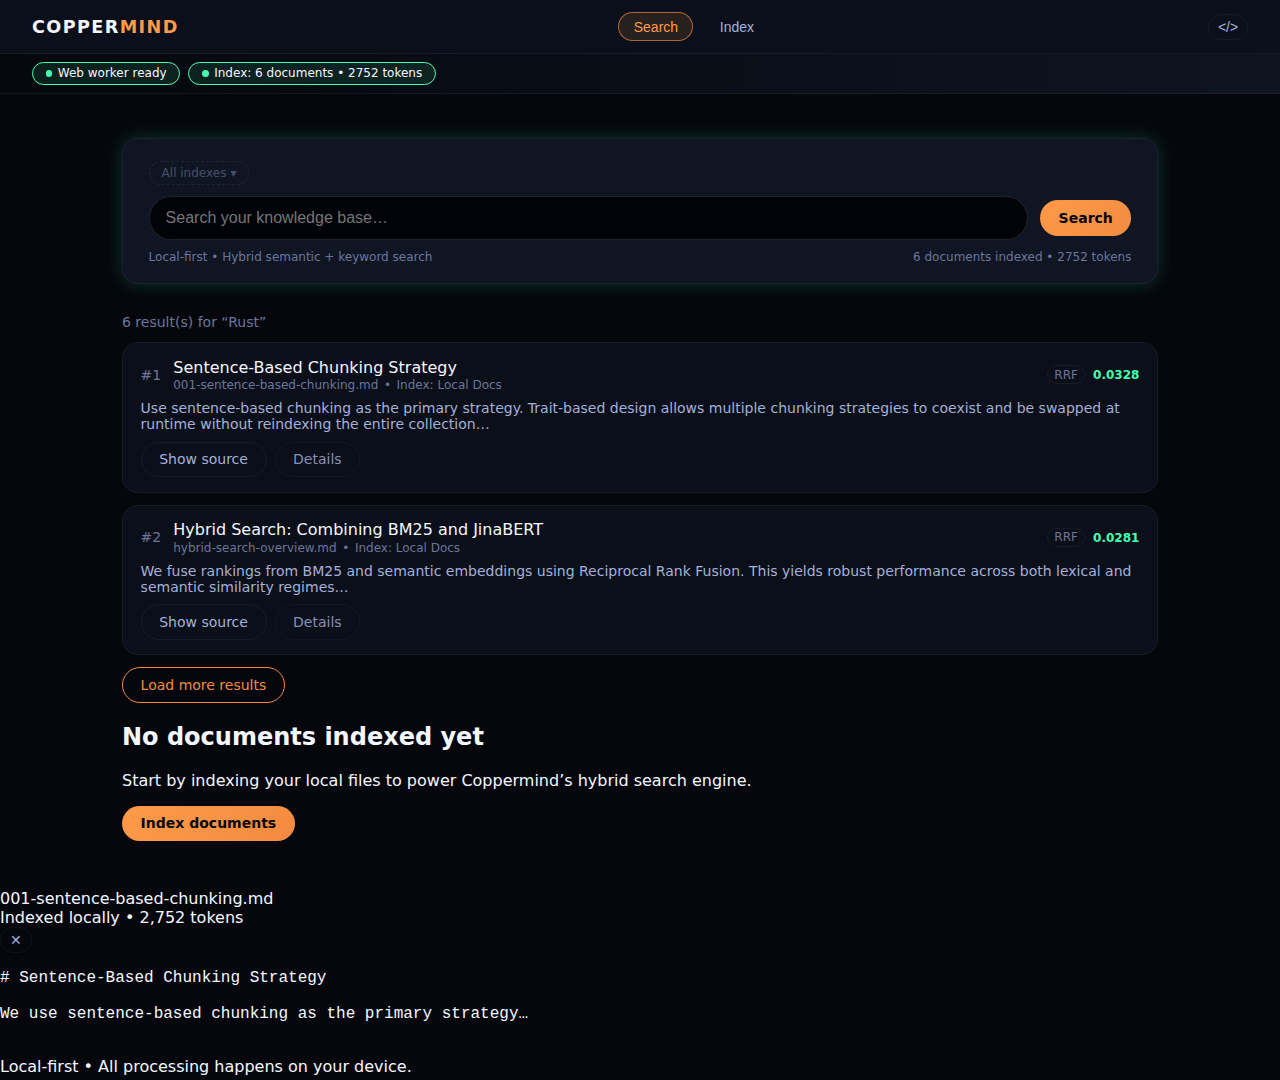
<file: docs/ux/index.html>
<!doctype html>
<html lang="en">
<head>
    <meta charset="utf-8" />
    <title>Coppermind</title>
    <meta name="viewport" content="width=device-width, initial-scale=1" />
    <link rel="stylesheet" href="./assets/coppermind.css" />
</head>
<body class="cm-body">

<!-- App Shell -->
<div class="cm-app">

    <!-- Global Header / App Bar -->
    <header class="cm-appbar">
        <div class="cm-appbar-left">
            <div class="cm-logo">
                <span class="cm-logo-word">Copper</span><span class="cm-logo-word cm-logo-word--accent">mind</span>
            </div>
        </div>
        <nav class="cm-appbar-center">
            <button class="cm-nav-link cm-nav-link--active" data-view-target="search">Search</button>
            <button class="cm-nav-link" data-view-target="index">Index</button>
        </nav>
        <div class="cm-appbar-right">
            <!-- Future: index selector -->
            <button class="cm-icon-button" data-action="toggle-metrics" aria-label="Toggle metrics panel">
                <span class="cm-icon cm-icon-metrics">&lt;/&gt;</span>
            </button>
        </div>
    </header>

    <!-- Status Strip -->
    <section class="cm-status-strip">
      <span class="cm-status-pill cm-status-pill--ok">
        <span class="cm-status-dot cm-status-dot--ok"></span>
        Web worker ready
      </span>
        <span class="cm-status-pill cm-status-pill--ok">
        <span class="cm-status-dot cm-status-dot--ok"></span>
        Index: 6 documents • 2752 tokens
      </span>
        <!-- Example of active indexing pill -->
        <!--
        <span class="cm-status-pill cm-status-pill--warn">
          <span class="cm-status-dot cm-status-dot--warn"></span>
          Indexing 4 files… View details
        </span>
        -->
    </section>

    <!-- Metrics Panel (Developer Mode) -->
    <section class="cm-metrics-panel cm-metrics-panel--collapsed" data-role="metrics-panel">
        <header class="cm-metrics-header">
            <h2 class="cm-metrics-title">Engine Metrics</h2>
            <span class="cm-tag cm-tag--live">Live</span>
        </header>
        <div class="cm-metrics-grid">
            <div class="cm-metric-card">
                <div class="cm-metric-label">Total Documents</div>
                <div class="cm-metric-value">6</div>
            </div>
            <div class="cm-metric-card">
                <div class="cm-metric-label">Total Chunks</div>
                <div class="cm-metric-value">64</div>
            </div>
            <div class="cm-metric-card">
                <div class="cm-metric-label">Total Tokens</div>
                <div class="cm-metric-value">27,520</div>
            </div>
            <div class="cm-metric-card">
                <div class="cm-metric-label">Avg Tokens / Chunk</div>
                <div class="cm-metric-value">430</div>
            </div>
        </div>

        <div class="cm-metrics-sub">
            <div class="cm-metrics-row">
                <div>
                    <div class="cm-metric-label">Tokens / sec</div>
                    <div class="cm-metric-value cm-metric-value--sub">669.1</div>
                </div>
                <div>
                    <div class="cm-metric-label">Chunks / sec</div>
                    <div class="cm-metric-value cm-metric-value--sub">18.4</div>
                </div>
                <div>
                    <div class="cm-metric-label">Avg Chunk Time</div>
                    <div class="cm-metric-value cm-metric-value--sub">54ms</div>
                </div>
            </div>
            <p class="cm-metrics-caption">
                Vector engines spinning up… ⚙️
            </p>
        </div>
    </section>

    <!-- Main Content Area -->
    <main class="cm-main">

        <!-- SEARCH VIEW -->
        <section class="cm-view cm-view--search cm-view--active" data-view="search">

            <!-- Search Card -->
            <section class="cm-search-card">
                <div class="cm-search-card-top">
                    <div class="cm-search-index-selector cm-search-index-selector--disabled">
                        All indexes
                        <span class="cm-caret">▾</span>
                    </div>
                </div>
                <div class="cm-search-input-row">
                    <input
                            type="text"
                            class="cm-search-input"
                            placeholder="Search your knowledge base…"
                    />
                    <button class="cm-btn cm-btn--primary">Search</button>
                </div>
                <div class="cm-search-hints">
                    <span>Local-first • Hybrid semantic + keyword search</span>
                    <span>6 documents indexed • 2752 tokens</span>
                </div>
            </section>

            <!-- Search Results -->
            <section class="cm-results-section">
                <header class="cm-results-header">
                    <span class="cm-results-count">6 result(s) for “Rust”</span>
                </header>

                <!-- Example result card #1 -->
                <article class="cm-result-card">
                    <header class="cm-result-header">
                        <div class="cm-result-rank">#1</div>
                        <div class="cm-result-main">
                            <a class="cm-result-title" href="#" data-action="show-source">
                                Sentence-Based Chunking Strategy
                            </a>
                            <div class="cm-result-meta">
                                <span class="cm-result-source">001-sentence-based-chunking.md</span>
                                <span class="cm-meta-dot">•</span>
                                <span class="cm-result-index">Index: Local Docs</span>
                            </div>
                        </div>
                        <div class="cm-result-score">
                            <span class="cm-score-label">RRF</span>
                            <span class="cm-score-value">0.0328</span>
                        </div>
                    </header>

                    <p class="cm-result-snippet">
                        Use sentence-based chunking as the primary strategy. Trait-based design allows multiple chunking strategies to coexist
                        and be swapped at runtime without reindexing the entire collection…
                    </p>

                    <footer class="cm-result-footer">
                        <button class="cm-btn cm-btn--ghost" data-action="show-source">
                            Show source
                        </button>
                        <button class="cm-btn cm-btn--ghost cm-btn--subtle" data-action="toggle-result-details">
                            Details
                        </button>
                    </footer>

                    <!-- Inline Details (collapsed by default) -->
                    <div class="cm-result-details cm-result-details--collapsed">
                        <div class="cm-result-detail-row">
                            <div class="cm-detail-label">Fusion breakdown</div>
                            <div class="cm-detail-bars">
                                <div class="cm-detail-bar">
                                    <div class="cm-detail-bar-label">Semantic vector</div>
                                    <div class="cm-progress-bar cm-progress-bar--metric">
                                        <span style="width: 72%;"></span>
                                    </div>
                                </div>
                                <div class="cm-detail-bar">
                                    <div class="cm-detail-bar-label">BM25</div>
                                    <div class="cm-progress-bar cm-progress-bar--metric">
                                        <span style="width: 54%;"></span>
                                    </div>
                                </div>
                            </div>
                        </div>
                        <div class="cm-result-detail-row cm-result-detail-row--meta">
                            <div>Chunk 4 / 6</div>
                            <div>Tokens: 384</div>
                            <div>Indexed: 2025-11-10 14:22</div>
                        </div>
                    </div>
                </article>

                <!-- Example result card #2 (simpler, no expanded details shown) -->
                <article class="cm-result-card">
                    <header class="cm-result-header">
                        <div class="cm-result-rank">#2</div>
                        <div class="cm-result-main">
                            <a class="cm-result-title" href="#" data-action="show-source">
                                Hybrid Search: Combining BM25 and JinaBERT
                            </a>
                            <div class="cm-result-meta">
                                <span class="cm-result-source">hybrid-search-overview.md</span>
                                <span class="cm-meta-dot">•</span>
                                <span class="cm-result-index">Index: Local Docs</span>
                            </div>
                        </div>
                        <div class="cm-result-score">
                            <span class="cm-score-label">RRF</span>
                            <span class="cm-score-value">0.0281</span>
                        </div>
                    </header>
                    <p class="cm-result-snippet">
                        We fuse rankings from BM25 and semantic embeddings using Reciprocal Rank Fusion. This yields robust performance across
                        both lexical and semantic similarity regimes…
                    </p>
                    <footer class="cm-result-footer">
                        <button class="cm-btn cm-btn--ghost" data-action="show-source">
                            Show source
                        </button>
                        <button class="cm-btn cm-btn--ghost cm-btn--subtle" data-action="toggle-result-details">
                            Details
                        </button>
                    </footer>
                </article>

                <!-- Load More -->
                <div class="cm-results-load-more">
                    <button class="cm-btn cm-btn--secondary" data-action="load-more-results">
                        Load more results
                    </button>
                </div>
            </section>

            <!-- Empty state example (keep but hide initially) -->
            <section class="cm-empty-state cm-empty-state--hidden">
                <div class="cm-empty-card">
                    <h2 class="cm-empty-title">No documents indexed yet</h2>
                    <p class="cm-empty-text">
                        Start by indexing your local files to power Coppermind’s hybrid search engine.
                    </p>
                    <button class="cm-btn cm-btn--primary" data-view-target="index">
                        Index documents
                    </button>
                </div>
            </section>

        </section>

        <!-- INDEX VIEW -->
        <section class="cm-view cm-view--index" data-view="index">

            <section class="cm-page-header">
                <h1 class="cm-page-title">Index your documents</h1>
                <p class="cm-page-subtitle">
                    Drop in files or folders to index them locally. Coppermind will chunk, embed, and index them on your machine.
                </p>
            </section>

            <!-- Upload Zone -->
            <section class="cm-upload-card">
                <div class="cm-upload-header">
                    <div class="cm-upload-tabs">
                        <button class="cm-upload-tab cm-upload-tab--active">Files</button>
                        <button class="cm-upload-tab cm-upload-tab--disabled">Web URLs (coming soon)</button>
                    </div>
                </div>

                <div class="cm-upload-body">
                    <label class="cm-dropzone" data-action="upload-files">
                        <input type="file" class="cm-dropzone-input" multiple webkitdirectory />
                        <div class="cm-dropzone-inner">
                            <div class="cm-dropzone-icon">📁</div>
                            <div class="cm-dropzone-title">Drop files or folders here</div>
                            <div class="cm-dropzone-subtitle">
                                Or click to select from your file system.
                            </div>
                        </div>
                    </label>
                </div>
            </section>

            <!-- Current Batch -->
            <section class="cm-indexing-section">
                <header class="cm-section-header">
                    <h2 class="cm-section-title">Current indexing batch</h2>
                    <span class="cm-section-subtitle">Engines warming up…</span>
                </header>

                <div class="cm-file-list">
                    <!-- Example file row 1 -->
                    <div class="cm-file-row">
                        <div class="cm-file-main">
                            <div class="cm-file-name">001-sentence-based-chunking.md</div>
                            <div class="cm-file-sub">Embedding chunks… 4 / 6</div>
                        </div>
                        <div class="cm-file-progress">
                            <div class="cm-progress-bar">
                                <span style="width: 66%;"></span>
                            </div>
                            <div class="cm-file-percent">66%</div>
                        </div>
                        <button class="cm-icon-button cm-file-details-toggle" data-action="toggle-file-details">
                            ▾
                        </button>
                    </div>
                    <div class="cm-file-advanced cm-file-advanced--collapsed">
                        <div class="cm-file-advanced-grid">
                            <div>
                                <div class="cm-metric-label">Tokens processed</div>
                                <div class="cm-metric-value cm-metric-value--sub">2,752</div>
                            </div>
                            <div>
                                <div class="cm-metric-label">Chunks embedded</div>
                                <div class="cm-metric-value cm-metric-value--sub">4 / 6</div>
                            </div>
                            <div>
                                <div class="cm-metric-label">Elapsed</div>
                                <div class="cm-metric-value cm-metric-value--sub">1.2s</div>
                            </div>
                        </div>
                    </div>

                    <!-- Example file row 2 -->
                    <div class="cm-file-row">
                        <div class="cm-file-main">
                            <div class="cm-file-name">hybrid-search-overview.md</div>
                            <div class="cm-file-sub">Queued</div>
                        </div>
                        <div class="cm-file-progress">
                            <div class="cm-progress-bar cm-progress-bar--idle">
                                <span style="width: 0;"></span>
                            </div>
                            <div class="cm-file-percent">0%</div>
                        </div>
                        <button class="cm-icon-button cm-file-details-toggle" data-action="toggle-file-details">
                            ▾
                        </button>
                    </div>
                    <div class="cm-file-advanced cm-file-advanced--collapsed">
                        <!-- Will remain empty until processing starts; structure reserved -->
                    </div>
                </div>
            </section>

            <!-- Previous Batches -->
            <section class="cm-batches-section">
                <header class="cm-section-header">
                    <h2 class="cm-section-title">Recent batches</h2>
                </header>
                <div class="cm-batch-grid">
                    <article class="cm-batch-card">
                        <header class="cm-batch-header">
                            <h3 class="cm-batch-title">Batch #12</h3>
                            <span class="cm-tag cm-tag--success">Completed</span>
                        </header>
                        <div class="cm-batch-body">
                            <div class="cm-batch-row">
                                <span>Files</span>
                                <span>6</span>
                            </div>
                            <div class="cm-batch-row">
                                <span>Chunks</span>
                                <span>64</span>
                            </div>
                            <div class="cm-batch-row">
                                <span>Tokens</span>
                                <span>27,520</span>
                            </div>
                            <div class="cm-batch-row">
                                <span>Duration</span>
                                <span>12.3s</span>
                            </div>
                        </div>
                    </article>

                    <article class="cm-batch-card">
                        <header class="cm-batch-header">
                            <h3 class="cm-batch-title">Batch #11</h3>
                            <span class="cm-tag cm-tag--success">Completed</span>
                        </header>
                        <div class="cm-batch-body">
                            <div class="cm-batch-row">
                                <span>Files</span>
                                <span>3</span>
                            </div>
                            <div class="cm-batch-row">
                                <span>Chunks</span>
                                <span>18</span>
                            </div>
                            <div class="cm-batch-row">
                                <span>Tokens</span>
                                <span>7,102</span>
                            </div>
                            <div class="cm-batch-row">
                                <span>Duration</span>
                                <span>4.6s</span>
                            </div>
                        </div>
                    </article>
                </div>
            </section>

        </section>

    </main>

    <!-- Source Preview (used by web when "Show source" on local file) -->
    <section class="cm-source-overlay cm-source-overlay--hidden" data-role="source-overlay">
        <div class="cm-source-panel">
            <header class="cm-source-header">
                <div class="cm-source-meta">
                    <div class="cm-source-name">001-sentence-based-chunking.md</div>
                    <div class="cm-source-sub">Indexed locally • 2,752 tokens</div>
                </div>
                <button class="cm-icon-button" data-action="close-source-overlay">✕</button>
            </header>
            <pre class="cm-source-body">
# Sentence-Based Chunking Strategy

We use sentence-based chunking as the primary strategy…
        </pre>
        </div>
    </section>

    <!-- Footer -->
    <footer class="cm-footer">
      <span class="cm-footer-text">
        Local-first • All processing happens on your device.
      </span>
    </footer>

</div>

<!-- Placeholder script: no real logic, just hooks for agents -->
<script>
    // This block intentionally left minimal.
    // Agents/engineers can attach handlers using [data-*] attributes:
    // - [data-view-target]
    // - [data-action="toggle-metrics"]
    // - [data-action="toggle-result-details"]
    // - [data-action="upload-files"]
    // - [data-action="show-source"]
    // - [data-role="source-overlay"], etc.
</script>
</body>
</html>
</file>
<file: docs/ux/assets/coppermind.css>
/* Design Tokens */
:root {
    --cm-bg: #05070d;
    --cm-bg-elevated: #0b0f1a;
    --cm-bg-elevated-soft: #0f1523;

    --cm-accent-copper: #ff9a4a;
    --cm-accent-copper-soft: #f28b3f;
    --cm-accent-neon: #44ffb2;

    --cm-text-primary: #f5f7ff;
    --cm-text-secondary: #a5b1d8;
    --cm-text-muted: #6b7699;

    --cm-border-subtle: rgba(255,255,255,0.05);
    --cm-border-strong: rgba(255,255,255,0.12);

    --cm-status-ok-bg: rgba(68,255,178,0.1);
    --cm-status-ok-border: #44ffb2;
    --cm-status-warn-bg: rgba(255,154,74,0.1);
    --cm-status-warn-border: #ff9a4a;

    --cm-metric-positive: #44ffb2;
    --cm-metric-neutral: #6b7699;
    --cm-metric-highlight: #ff9a4a;

    --cm-glow-soft: 0 0 18px rgba(68,255,178,0.18);

    --cm-font-sans: system-ui, -apple-system, BlinkMacSystemFont,
    "SF Pro Text", "Inter", sans-serif;

    --cm-font-size-xl: 2.2rem;
    --cm-font-size-lg: 1.4rem;
    --cm-font-size-md: 1rem;
    --cm-font-size-sm: 0.875rem;
    --cm-font-size-xs: 0.75rem;

    --cm-radius-card: 16px;
}

/* Base */
*,
*::before,
*::after {
    box-sizing: border-box;
}

body.cm-body {
    margin: 0;
    padding: 0;
    font-family: var(--cm-font-sans);
    font-size: var(--cm-font-size-md);
    color: var(--cm-text-primary);
    background-color: var(--cm-bg);
}

.cm-app {
    min-height: 100vh;
    display: flex;
    flex-direction: column;
}

/* App Bar */
.cm-appbar {
    display: flex;
    align-items: center;
    justify-content: space-between;
    padding: 0.75rem 2rem;
    background: var(--cm-bg-elevated);
    border-bottom: 1px solid var(--cm-border-subtle);
}

.cm-appbar-left,
.cm-appbar-center,
.cm-appbar-right {
    display: flex;
    align-items: center;
}

.cm-appbar-center {
    gap: 0.75rem;
}

.cm-logo {
    font-size: 1.1rem;
    font-weight: 600;
    letter-spacing: 0.08em;
    text-transform: uppercase;
}

.cm-logo-word--accent {
    color: var(--cm-accent-copper);
}

/* Navigation */
.cm-nav-link {
    background: none;
    border: none;
    color: var(--cm-text-secondary);
    font-size: var(--cm-font-size-sm);
    padding: 0.35rem 0.9rem;
    border-radius: 999px;
    cursor: pointer;
}

.cm-nav-link--active {
    background: rgba(255, 154, 74, 0.12);
    color: var(--cm-accent-copper);
    border: 1px solid rgba(255, 154, 74, 0.6);
}

/* Icon Button */
.cm-icon-button {
    background: none;
    border: 1px solid var(--cm-border-subtle);
    color: var(--cm-text-secondary);
    padding: 0.25rem 0.55rem;
    border-radius: 999px;
    cursor: pointer;
    font-size: var(--cm-font-size-sm);
}

.cm-icon-button:hover {
    border-color: var(--cm-accent-copper-soft);
    box-shadow: var(--cm-glow-soft);
}

/* Status Strip */
.cm-status-strip {
    display: flex;
    gap: 0.5rem;
    padding: 0.5rem 2rem;
    border-bottom: 1px solid var(--cm-border-subtle);
    background: linear-gradient(
            to right,
            rgba(5, 7, 13, 0.9),
            rgba(16, 21, 35, 0.9)
    );
}

.cm-status-pill {
    display: inline-flex;
    align-items: center;
    gap: 0.35rem;
    padding: 0.2rem 0.8rem;
    border-radius: 999px;
    font-size: var(--cm-font-size-xs);
    border: 1px solid transparent;
}

.cm-status-dot {
    width: 0.4rem;
    height: 0.4rem;
    border-radius: 999px;
}

.cm-status-pill--ok {
    background: var(--cm-status-ok-bg);
    border-color: var(--cm-status-ok-border);
}

.cm-status-dot--ok {
    background: var(--cm-status-ok-border);
}

.cm-status-pill--warn {
    background: var(--cm-status-warn-bg);
    border-color: var(--cm-status-warn-border);
}

.cm-status-dot--warn {
    background: var(--cm-status-warn-border);
}

/* Main */
.cm-main {
    flex: 1;
    padding: 1.5rem 2rem 3rem;
    max-width: 1100px;
    margin: 0 auto;
}

/* Metrics Panel */
.cm-metrics-panel {
    padding: 1.25rem 2rem;
    border-bottom: 1px solid var(--cm-border-subtle);
    background: radial-gradient(
            circle at top left,
            rgba(68, 255, 178, 0.12),
            rgba(5, 7, 13, 0.95)
    );
}

.cm-metrics-panel--collapsed {
    display: none;
}

.cm-metrics-header {
    display: flex;
    align-items: center;
    gap: 0.75rem;
    margin-bottom: 0.75rem;
}

.cm-metrics-title {
    font-size: var(--cm-font-size-lg);
    margin: 0;
}

.cm-tag {
    font-size: var(--cm-font-size-xs);
    padding: 0.1rem 0.6rem;
    border-radius: 999px;
    border: 1px solid var(--cm-border-subtle);
    color: var(--cm-text-secondary);
}

.cm-tag--live {
    border-color: var(--cm-accent-neon);
    color: var(--cm-accent-neon);
}

.cm-tag--success {
    border-color: var(--cm-accent-neon);
    color: var(--cm-accent-neon);
}

.cm-metrics-grid {
    display: grid;
    grid-template-columns: repeat(auto-fit, minmax(140px, 1fr));
    gap: 0.75rem;
    margin-bottom: 0.75rem;
}

.cm-metric-card {
    padding: 0.75rem 0.9rem;
    border-radius: var(--cm-radius-card);
    border: 1px solid var(--cm-border-subtle);
    background: rgba(11, 15, 26, 0.96);
}

.cm-metric-label {
    font-size: var(--cm-font-size-xs);
    color: var(--cm-text-muted);
    margin-bottom: 0.15rem;
}

.cm-metric-value {
    font-size: 1.1rem;
    font-weight: 600;
}

.cm-metric-value--sub {
    font-size: var(--cm-font-size-sm);
}

.cm-metrics-row {
    display: flex;
    gap: 1.5rem;
    margin-bottom: 0.5rem;
}

.cm-metrics-caption {
    font-size: var(--cm-font-size-xs);
    color: var(--cm-text-muted);
}

/* Views */
.cm-view {
    display: none;
}

.cm-view--active {
    display: block;
}

/* Search Card */
.cm-search-card {
    margin: 1.25rem 0 1.75rem;
    padding: 1.4rem 1.6rem 1.2rem;
    border-radius: var(--cm-radius-card);
    background: var(--cm-bg-elevated-soft);
    border: 1px solid var(--cm-border-subtle);
    box-shadow: var(--cm-glow-soft);
}

.cm-search-card-top {
    display: flex;
    justify-content: flex-start;
    margin-bottom: 0.7rem;
}

.cm-search-index-selector {
    font-size: var(--cm-font-size-xs);
    color: var(--cm-text-muted);
    padding: 0.25rem 0.75rem;
    border-radius: 999px;
    border: 1px dashed var(--cm-border-strong);
    display: inline-flex;
    align-items: center;
    gap: 0.25rem;
}

.cm-search-index-selector--disabled {
    opacity: 0.6;
}

.cm-search-input-row {
    display: flex;
    gap: 0.75rem;
    align-items: center;
}

.cm-search-input {
    flex: 1;
    background: #020308;
    border-radius: 999px;
    border: 1px solid var(--cm-border-strong);
    padding: 0.75rem 1rem;
    color: var(--cm-text-primary);
    font-size: var(--cm-font-size-md);
}

.cm-search-input:focus {
    outline: none;
    border-color: var(--cm-accent-copper-soft);
    box-shadow: var(--cm-glow-soft);
}

.cm-search-hints {
    display: flex;
    justify-content: space-between;
    margin-top: 0.6rem;
    font-size: var(--cm-font-size-xs);
    color: var(--cm-text-muted);
}

/* Buttons */
.cm-btn {
    font-family: inherit;
    border-radius: 999px;
    padding: 0.55rem 1.1rem;
    font-size: var(--cm-font-size-sm);
    border: 1px solid transparent;
    cursor: pointer;
}

.cm-btn--primary {
    background: linear-gradient(135deg, var(--cm-accent-copper), var(--cm-accent-copper-soft));
    color: #05070d;
    font-weight: 600;
}

.cm-btn--secondary {
    background: transparent;
    border-color: var(--cm-accent-copper-soft);
    color: var(--cm-accent-copper-soft);
}

.cm-btn--ghost {
    background: transparent;
    color: var(--cm-text-secondary);
    border-color: var(--cm-border-subtle);
}

.cm-btn--subtle {
    opacity: 0.8;
}

/* Results */
.cm-results-section {
    margin-top: 1.25rem;
}

.cm-results-header {
    margin-bottom: 0.7rem;
}

.cm-results-count {
    font-size: var(--cm-font-size-sm);
    color: var(--cm-text-muted);
}

.cm-result-card {
    padding: 0.9rem 1.1rem;
    border-radius: var(--cm-radius-card);
    background: var(--cm-bg-elevated);
    border: 1px solid var(--cm-border-subtle);
    margin-bottom: 0.75rem;
}

.cm-result-header {
    display: grid;
    grid-template-columns: auto 1fr auto;
    gap: 0.5rem 0.75rem;
    align-items: center;
}

.cm-result-rank {
    font-size: var(--cm-font-size-sm);
    color: var(--cm-text-muted);
}

.cm-result-main {
    min-width: 0;
}

.cm-result-title {
    font-size: var(--cm-font-size-md);
    color: var(--cm-text-primary);
    text-decoration: none;
}

.cm-result-title:hover {
    color: var(--cm-accent-copper);
}

.cm-result-meta {
    margin-top: 0.1rem;
    font-size: var(--cm-font-size-xs);
    color: var(--cm-text-muted);
    display: flex;
    gap: 0.35rem;
    align-items: center;
}

.cm-meta-dot {
    color: var(--cm-text-muted);
}

.cm-result-score {
    text-align: right;
    font-size: var(--cm-font-size-xs);
}

.cm-score-label {
    display: inline-block;
    padding: 0.1rem 0.4rem;
    border-radius: 999px;
    border: 1px solid var(--cm-border-subtle);
    color: var(--cm-text-muted);
    margin-right: 0.25rem;
}

.cm-score-value {
    font-weight: 600;
    color: var(--cm-accent-neon);
}

.cm-result-snippet {
    margin: 0.5rem 0 0.6rem;
    font-size: var(--cm-font-size-sm);
    color: var(--cm-text-secondary);
}

.cm-result-footer {
    display: flex;
    gap: 0.5rem;
    justify-content: flex-start;
}

.cm-result-details {
    margin-top: 0.6rem;
    padding-top: 0.5rem;
    border-top: 1px dashed var(--cm-border-subtle);
    font-size: var(--cm-font-size-xs);
}

.cm-result-details--collapsed {
    display: none;
}

.cm-result-detail-row {
    display: flex;
    flex-direction: column;
    gap: 0.3rem;
    margin-bottom: 0.4rem;
}

.cm-result-detail-row--meta {
    display: flex;
    flex-wrap: wrap;
    gap: 0.75rem;
    color: var(--cm-text-muted);
}

.cm-progress-bar {
    position: relative;
    height: 0.35rem;
    border-radius: 999px;
    background: #05070d;
    overflow: hidden;
}

.cm-progress-bar span {
    display: block;
    height: 100%;
    border-radius: 999px;
    background: linear-gradient(90deg, var(--cm-accent-neon), var(--cm-accent-copper));
}

.cm-progress-bar--metric span {
    background: linear-gradient(90deg, var(--cm-accen
</file>
